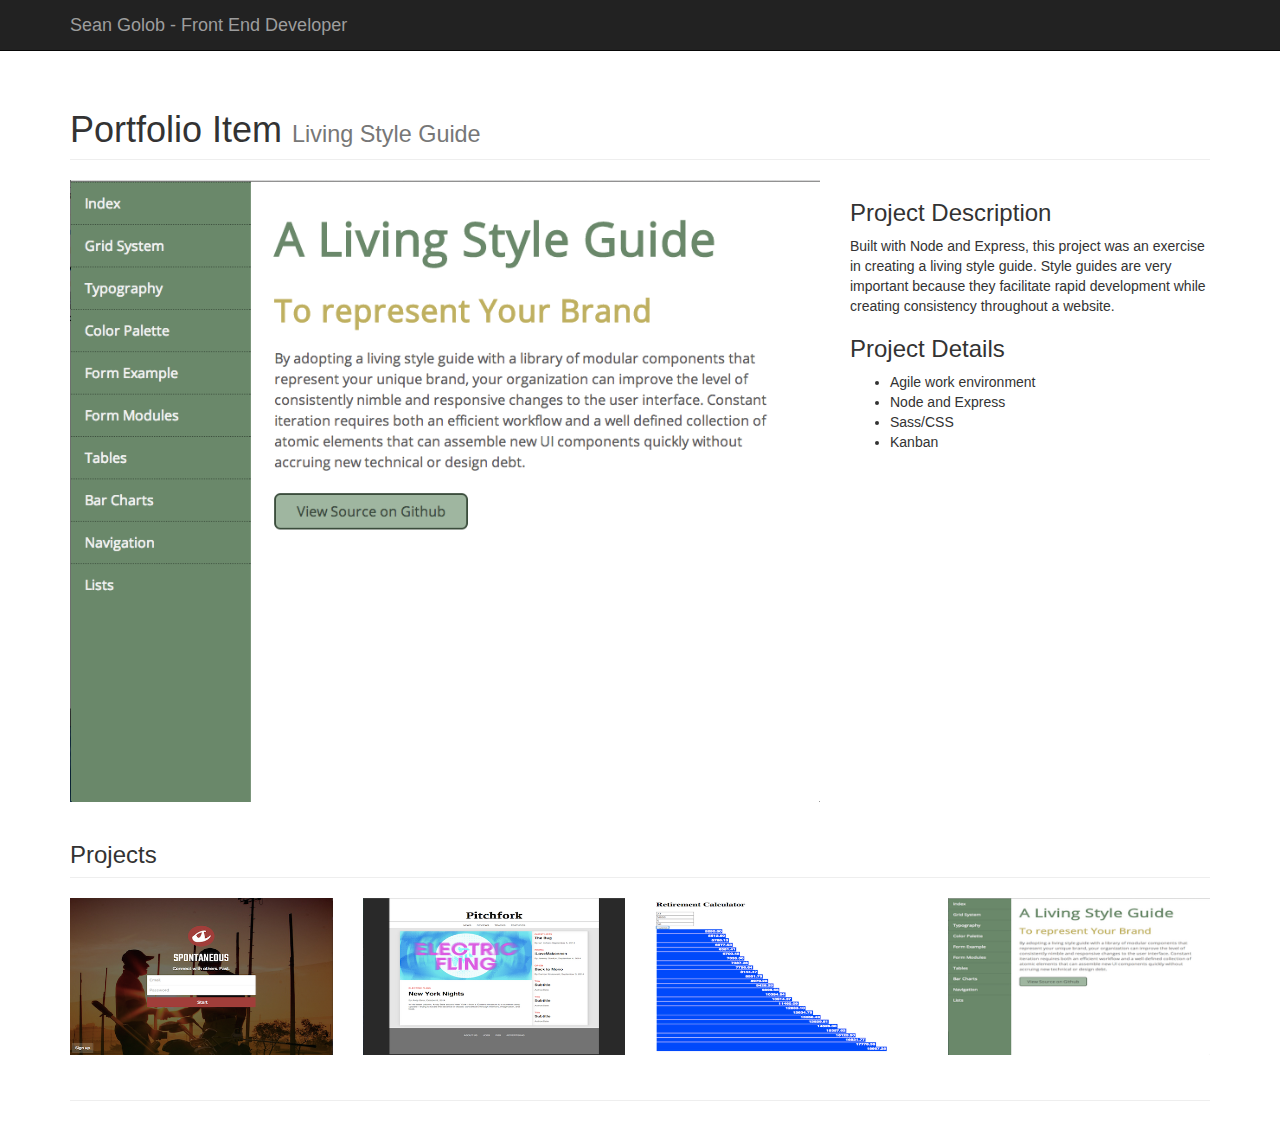
<file: index.html>
<!DOCTYPE html>
<html lang="en">

<head>
    <meta charset="utf-8">
    <meta http-equiv="X-UA-Compatible" content="IE=edge">
    <meta name="viewport" content="width=device-width, initial-scale=1">
    <meta name="description" content="">
    <meta name="author" content="">
    <title>Sean Golob</title>
    <link href="css/bootstrap.min.css" rel="stylesheet">
    <link href="css/portfolio-item.css" rel="stylesheet">
</head>

<body>

    <!-- Navigation -->
    <nav class="navbar navbar-inverse navbar-fixed-top" role="navigation">
        <div class="container">
            <!-- Brand and toggle get grouped for better mobile display -->
            <div class="navbar-header">
                <a class="navbar-brand" href="https://github.com/seangolob">Sean Golob - Front End Developer</a>
            </div>
        </div>
        <!-- /.container -->
    </nav>

    <!-- Page Content -->
    <div class="container">

        <!-- Portfolio Item Heading -->
        <div class="row">
            <div class="col-lg-12">
                <h1 class="page-header">Portfolio Item
                    <small>Living Style Guide</small>
                </h1>
            </div>
        </div>
        <!-- /.row -->

        <!-- Portfolio Item Row -->
        <div class="row">

            <div class="col-md-8">
                <a href="http://livingstyleguide.herokuapp.com/">
                    <img class="img-responsive" src="images/styleguide.png" alt="">
                </a>
            </div>

            <div class="col-md-4">
                <h3>Project Description</h3>
                <p>Built with Node and Express, this project was an exercise in creating a living style guide. Style guides are very important because they facilitate rapid development while creating consistency throughout a website.</p>
                <h3>Project Details</h3>
                <ul>
                    <li>Agile work environment</li>
                    <li>Node and Express</li>
                    <li>Sass/CSS</li>
                    <li>Kanban</li>
                </ul>
            </div>

        </div>
        <!-- /.row -->

        <!-- Related Projects Row -->
        <div class="row">

            <div class="col-lg-12">
                <h3 class="page-header">Projects</h3>
            </div>

            <div class="col-sm-3 col-xs-6">
                <a href="spontaneous.html">
                    <img class="img-responsive portfolio-item" src="images/spontaneous-small.png" alt="">
                </a>
            </div>

            <div class="col-sm-3 col-xs-6">
                <a href="sass.html">
                    <img class="img-responsive portfolio-item" src="images/sass-small.png" alt="">
                </a>
            </div>

            <div class="col-sm-3 col-xs-6">
                <a href="retirement.html">
                    <img class="img-responsive portfolio-item" src="images/retirementcalc-small.png" alt="">
                </a>
            </div>

            <div class="col-sm-3 col-xs-6">
                <a href="index.html">
                    <img class="img-responsive portfolio-item" src="images/styleguide-small.png" alt="">
                </a>
            </div>

        </div>
        <!-- /.row -->

        <hr>


    </div>
    <!-- /.container -->

    <!-- jQuery -->
    <script src="js/jquery.js"></script>

    <!-- Bootstrap Core JavaScript -->
    <script src="js/bootstrap.min.js"></script>

</body>

</html>
</file>
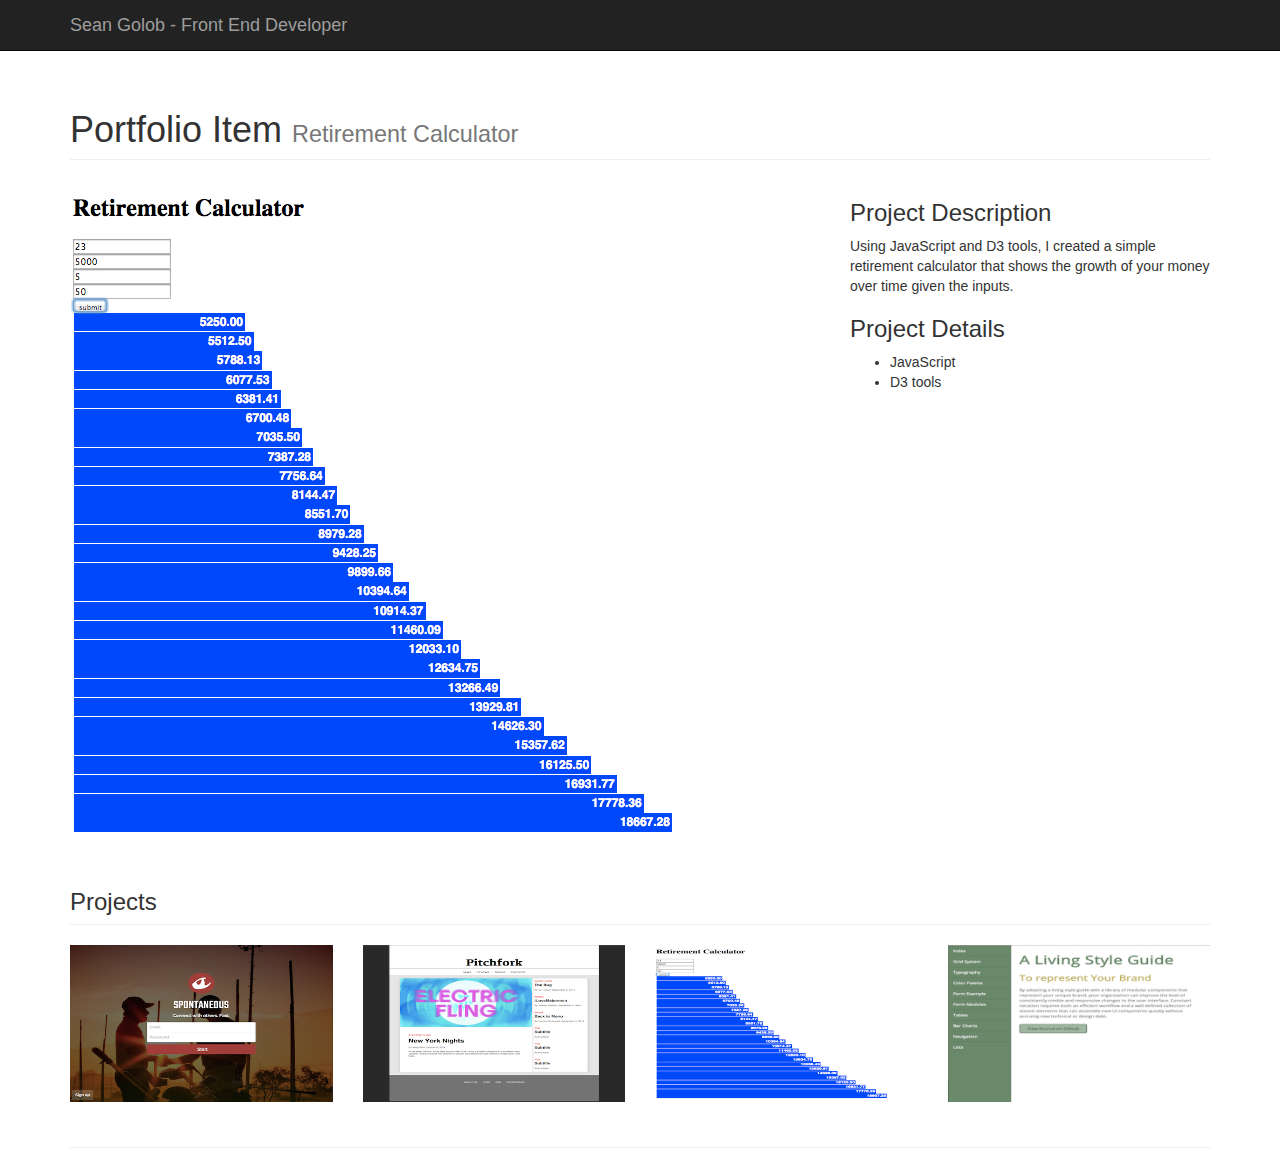
<file: retirement.html>
<!DOCTYPE html>
<html lang="en">

<head>
    <meta charset="utf-8">
    <meta http-equiv="X-UA-Compatible" content="IE=edge">
    <meta name="viewport" content="width=device-width, initial-scale=1">
    <meta name="description" content="">
    <meta name="author" content="">
    <title>Sean Golob</title>
    <link href="css/bootstrap.min.css" rel="stylesheet">
    <link href="css/portfolio-item.css" rel="stylesheet">
</head>

<body>

    <!-- Navigation -->
    <nav class="navbar navbar-inverse navbar-fixed-top" role="navigation">
        <div class="container">
            <!-- Brand and toggle get grouped for better mobile display -->
            <div class="navbar-header">
                <a class="navbar-brand" href="https://github.com/seangolob">Sean Golob - Front End Developer</a>
            </div>
        </div>
        <!-- /.container -->
    </nav>

    <!-- Page Content -->
    <div class="container">

        <!-- Portfolio Item Heading -->
        <div class="row">
            <div class="col-lg-12">
                <h1 class="page-header">Portfolio Item
                    <small>Retirement Calculator</small>
                </h1>
            </div>
        </div>
        <!-- /.row -->

        <!-- Portfolio Item Row -->
        <div class="row">

            <div class="col-md-8">
                <a href="https://github.com/seangolob/Retirement-Calculator_NoCSS">
                    <img class="img-responsive" src="images/retirementcalc.png" alt="">
                </a>
            </div>

            <div class="col-md-4">
                <h3>Project Description</h3>
                <p>Using JavaScript and D3 tools, I created a simple retirement calculator that shows the growth of your money over time given the inputs.</p>
                <h3>Project Details</h3>
                <ul>
                    <li>JavaScript</li>
                    <li>D3 tools</li>
                </ul>
            </div>

        </div>
        <!-- /.row -->

        <!-- Related Projects Row -->
        <div class="row">

            <div class="col-lg-12">
                <h3 class="page-header">Projects</h3>
            </div>

            <div class="col-sm-3 col-xs-6">
                <a href="spontaneous.html">
                    <img class="img-responsive portfolio-item" src="images/spontaneous-small.png" alt="">
                </a>
            </div>

            <div class="col-sm-3 col-xs-6">
                <a href="sass.html">
                    <img class="img-responsive portfolio-item" src="images/sass-small.png" alt="">
                </a>
            </div>

            <div class="col-sm-3 col-xs-6">
                <a href="retirement.html">
                    <img class="img-responsive portfolio-item" src="images/retirementcalc-small.png" alt="">
                </a>
            </div>

            <div class="col-sm-3 col-xs-6">
                <a href="index.html">
                    <img class="img-responsive portfolio-item" src="images/styleguide-small.png" alt="">
                </a>
            </div>

        </div>
        <!-- /.row -->

        <hr>


    </div>
    <!-- /.container -->

    <!-- jQuery -->
    <script src="js/jquery.js"></script>

    <!-- Bootstrap Core JavaScript -->
    <script src="js/bootstrap.min.js"></script>

</body>

</html>
</file>
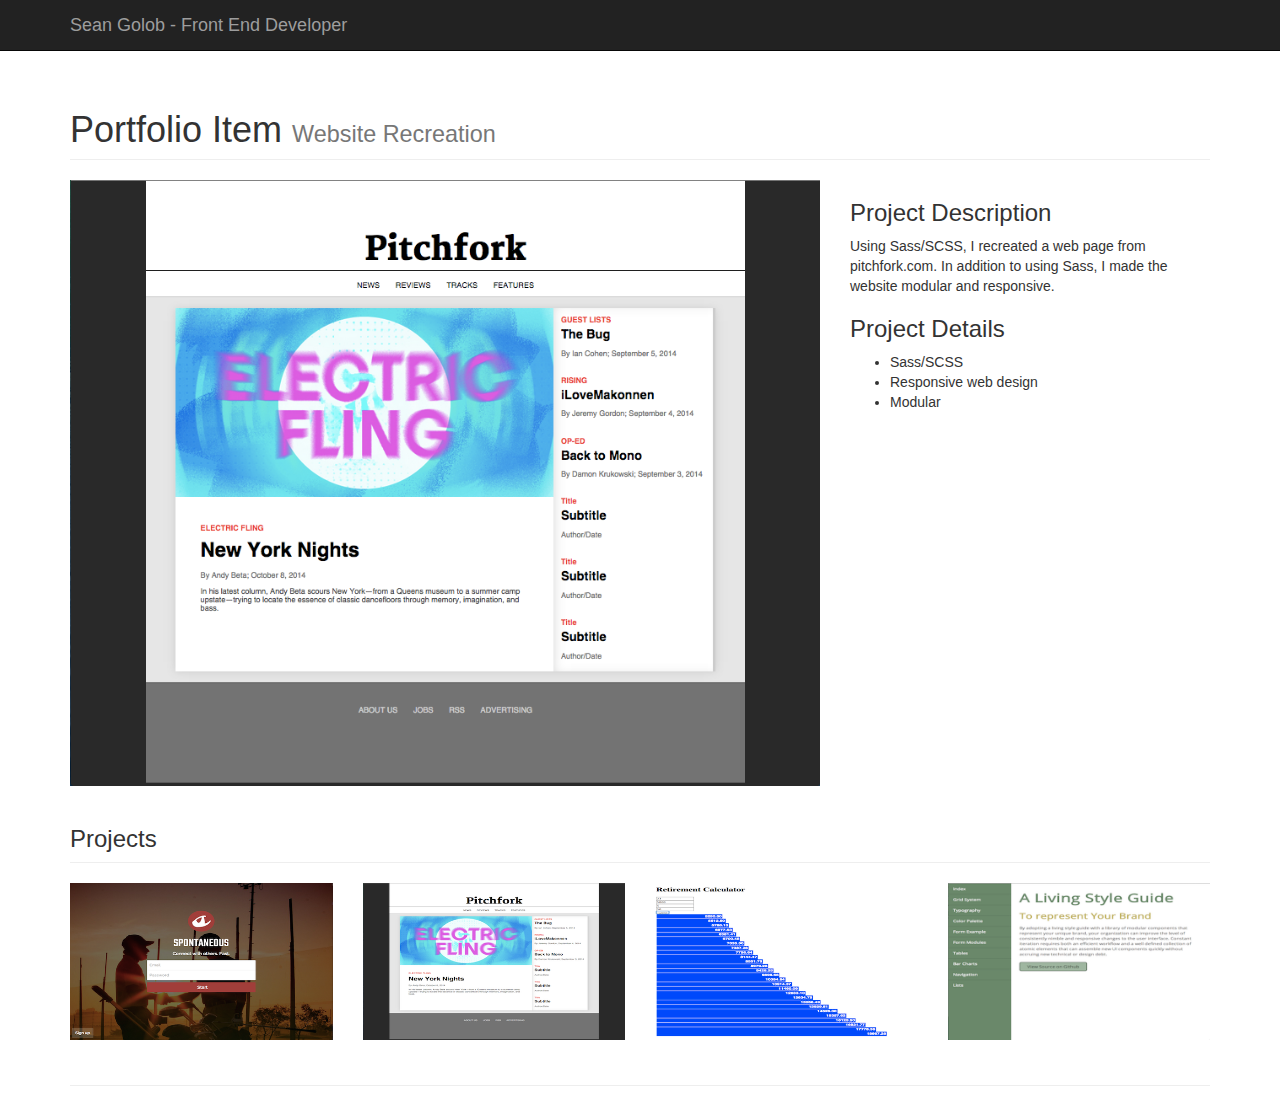
<file: sass.html>
<!DOCTYPE html>
<html lang="en">

<head>
    <meta charset="utf-8">
    <meta http-equiv="X-UA-Compatible" content="IE=edge">
    <meta name="viewport" content="width=device-width, initial-scale=1">
    <meta name="description" content="">
    <meta name="author" content="">
    <title>Sean Golob</title>
    <link href="css/bootstrap.min.css" rel="stylesheet">
    <link href="css/portfolio-item.css" rel="stylesheet">
</head>

<body>

    <!-- Navigation -->
    <nav class="navbar navbar-inverse navbar-fixed-top" role="navigation">
        <div class="container">
            <!-- Brand and toggle get grouped for better mobile display -->
            <div class="navbar-header">
                <a class="navbar-brand" href="https://github.com/seangolob">Sean Golob - Front End Developer</a>
            </div>
        </div>
        <!-- /.container -->
    </nav>

    <!-- Page Content -->
    <div class="container">

        <!-- Portfolio Item Heading -->
        <div class="row">
            <div class="col-lg-12">
                <h1 class="page-header">Portfolio Item
                    <small>Website Recreation</small>
                </h1>
            </div>
        </div>
        <!-- /.row -->

        <!-- Portfolio Item Row -->
        <div class="row">

            <div class="col-md-8">
                <a href="https://github.com/seangolob/Webpage-With-SASS">
                    <img class="img-responsive" src="images/sass.png" alt="">
                </a>
            </div>

            <div class="col-md-4">
                <h3>Project Description</h3>
                <p>Using Sass/SCSS, I recreated a web page from pitchfork.com. In addition to using Sass, I made the website modular and responsive.</p>
                <h3>Project Details</h3>
                <ul>
                    <li>Sass/SCSS</li>
                    <li>Responsive web design</li>
                    <li>Modular</li>
                </ul>
            </div>

        </div>
        <!-- /.row -->

        <!-- Related Projects Row -->
        <div class="row">

            <div class="col-lg-12">
                <h3 class="page-header">Projects</h3>
            </div>

            <div class="col-sm-3 col-xs-6">
                <a href="spontaneous.html">
                    <img class="img-responsive portfolio-item" src="images/spontaneous-small.png" alt="">
                </a>
            </div>

            <div class="col-sm-3 col-xs-6">
                <a href="sass.html">
                    <img class="img-responsive portfolio-item" src="images/sass-small.png" alt="">
                </a>
            </div>

            <div class="col-sm-3 col-xs-6">
                <a href="retirement.html">
                    <img class="img-responsive portfolio-item" src="images/retirementcalc-small.png" alt="">
                </a>
            </div>

            <div class="col-sm-3 col-xs-6">
                <a href="#">
                    <img class="img-responsive portfolio-item" src="images/styleguide-small.png" alt="">
                </a>
            </div>

        </div>
        <!-- /.row -->

        <hr>


    </div>
    <!-- /.container -->

    <!-- jQuery -->
    <script src="js/jquery.js"></script>

    <!-- Bootstrap Core JavaScript -->
    <script src="js/bootstrap.min.js"></script>

</body>

</html>
</file>
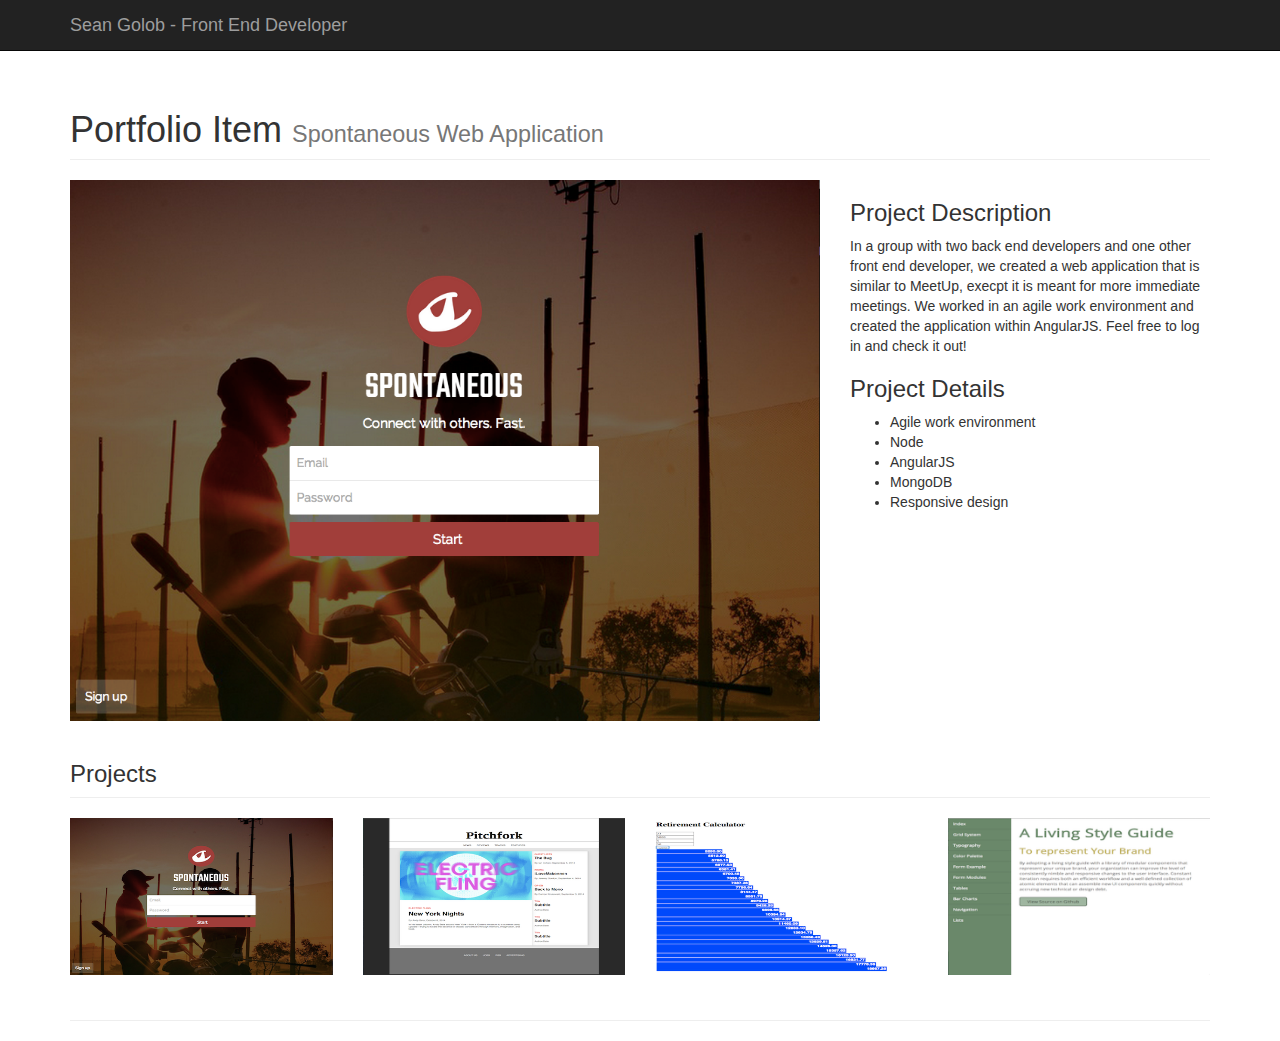
<file: spontaneous.html>
<!DOCTYPE html>
<html lang="en">

<head>
    <meta charset="utf-8">
    <meta http-equiv="X-UA-Compatible" content="IE=edge">
    <meta name="viewport" content="width=device-width, initial-scale=1">
    <meta name="description" content="">
    <meta name="author" content="">
    <title>Sean Golob</title>
    <link href="css/bootstrap.min.css" rel="stylesheet">
    <link href="css/portfolio-item.css" rel="stylesheet">
</head>

<body>

    <!-- Navigation -->
    <nav class="navbar navbar-inverse navbar-fixed-top" role="navigation">
        <div class="container">
            <div class="navbar-header">
                <a class="navbar-brand" href="https://github.com/seangolob">Sean Golob - Front End Developer</a>
            </div>
        </div>
    </nav>

    <!-- Page Content -->
    <div class="container">

        <!-- Portfolio Item Heading -->
        <div class="row">
            <div class="col-lg-12">
                <h1 class="page-header">Portfolio Item
                    <small>Spontaneous Web Application</small>
                </h1>
            </div>
        </div>

        <!-- Portfolio Item Row -->
        <div class="row">

            <div class="col-md-8">
                <a href="https://github.com/seangolob/Spontaneous">
                    <img class="img-responsive" src="images/spontaneous.png" alt="">
                </a>
            </div>

            <div class="col-md-4">
                <h3>Project Description</h3>
                <p>In a group with two back end developers and one other front end developer, we created a web application that is similar to MeetUp, execpt it is meant for more immediate meetings. We worked in an agile work environment and created the application within AngularJS. Feel free to log in and check it out!</p>
                <h3>Project Details</h3>
                <ul>
                    <li>Agile work environment</li>
                    <li>Node</li>
                    <li>AngularJS</li>
                    <li>MongoDB</li>
                    <li>Responsive design</li>
                </ul>
            </div>

        </div>
        <!-- /.row -->

        <!-- Related Projects Row -->
        <div class="row">

            <div class="col-lg-12">
                <h3 class="page-header">Projects</h3>
            </div>

            <div class="col-sm-3 col-xs-6">
                <a href="spontaneous.html">
                    <img class="img-responsive portfolio-item" src="images/spontaneous-small.png" alt="">
                </a>
            </div>

            <div class="col-sm-3 col-xs-6">
                <a href="sass.html">
                    <img class="img-responsive portfolio-item" src="images/sass-small.png" alt="">
                </a>
            </div>

            <div class="col-sm-3 col-xs-6">
                <a href="retirement.html">
                    <img class="img-responsive portfolio-item" src="images/retirementcalc-small.png" alt="">
                </a>
            </div>

            <div class="col-sm-3 col-xs-6">
                <a href="index.html">
                    <img class="img-responsive portfolio-item" src="images/styleguide-small.png" alt="">
                </a>
            </div>

        </div>
        <!-- /.row -->

        <hr>

    </div>
    <!-- /.container -->

    <!-- jQuery -->
    <script src="js/jquery.js"></script>

    <!-- Bootstrap Core JavaScript -->
    <script src="js/bootstrap.min.js"></script>

</body>

</html>
</file>
<file: css/portfolio-item.css>
/*!
 * Start Bootstrap - Portfolio Item HTML Template (http://startbootstrap.com)
 * Code licensed under the Apache License v2.0.
 * For details, see http://www.apache.org/licenses/LICENSE-2.0.
 */

body {
    padding-top: 70px; /* Required padding for .navbar-fixed-top. Remove if using .navbar-static-top. Change if height of navigation changes. */
}

.portfolio-item {
    margin-bottom: 25px;
}

footer {
    margin: 50px 0;
}
</file>
